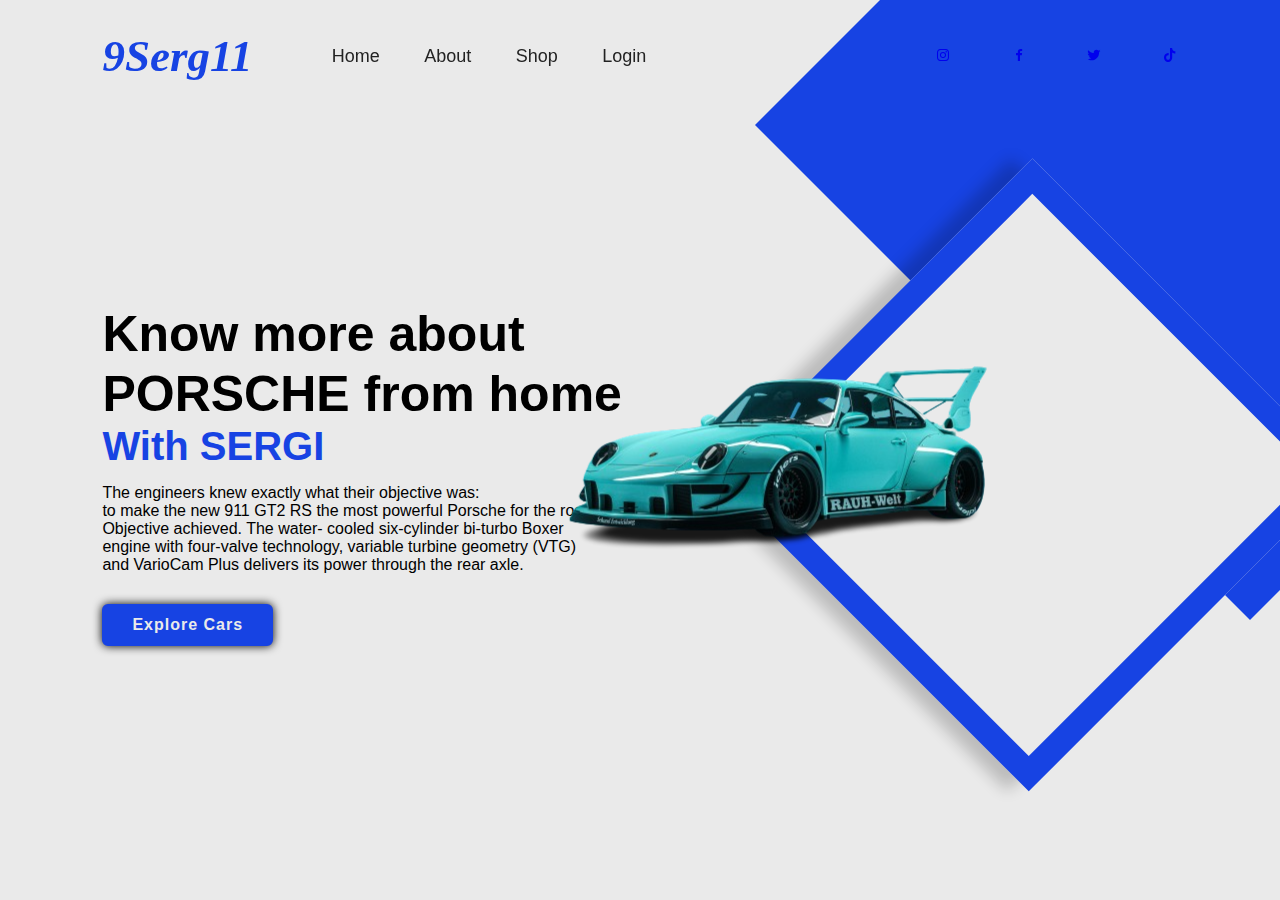
<file: index.html>
<!DOCTYPE html>
<html lang="en">

<head>
  <meta charset="UTF-8">

  <link rel="stylesheet" href="cars.css">
  <link href='https://unpkg.com/boxicons@2.1.4/css/boxicons.min.css' rel='stylesheet'>
  <title>Document</title>
</head>

<body>
  <header class="header">
    <a href="index.html" class="logo">9Serg11</a>
   

    <nav class="navbar">
      <a href="index.html" class="active">Home</a>
      <a href="about.html">About</a>
      <a href="shop.html">Shop</a>
      <a href="login.html">Login</a>
    </nav>
    <div class="social-media"></div>
    <a href="#"><i class='bx bxl-instagram'></i></a>
    <a href="#"><i class='bx bxl-facebook'></i></a>
    <a href="#"><i class='bx bxl-twitter'></i></a>
    <a href="#"><i class='bx bxl-tiktok'></i></a>

  </header>

  <section class="home">
    <div class="home-content">
      <h1>Know more about PORSCHE from home</h1>
      <h3>With SERGI</h3>
      <p>The engineers knew exactly what their objective was: <br> to make the new 911 GT2 RS the most powerful Porsche
        for the road. <br> Objective achieved. The water- cooled six-cylinder bi-turbo Boxer <br> engine with four-valve
        technology, variable turbine geometry (VTG) <br> and VarioCam Plus delivers its power through the rear axle.</p>
      <a href="explore.html" class="btn">Explore Cars</a>
    </div>


    <div class="home-img">
      <div class="rhombus">
        <img src="images/home.png" alt="">
      </div>
    </div>
    <div class="rhombus2"></div>
  </section>
</body>

</html>
</file>
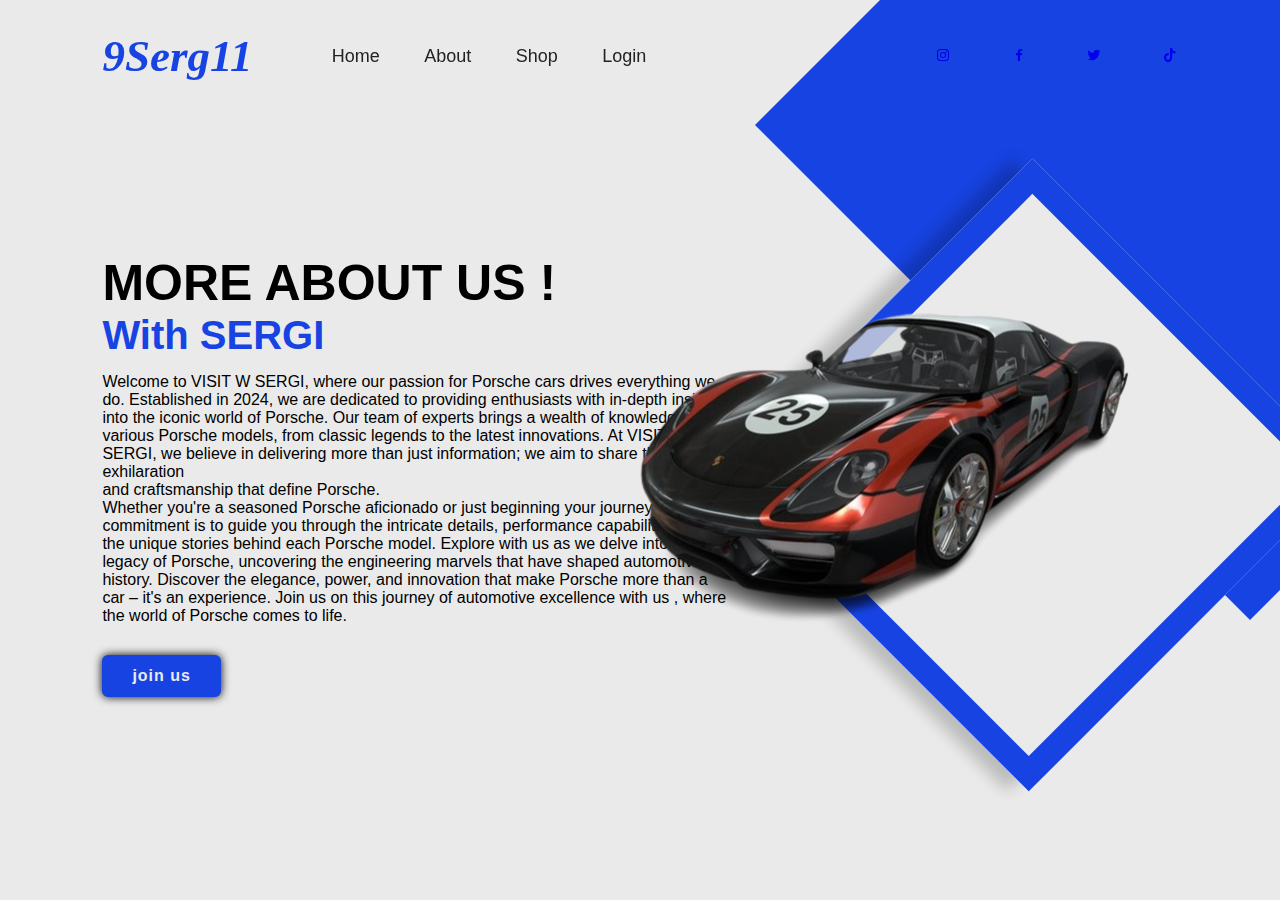
<file: about.html>
<!DOCTYPE html>
<html lang="en">

<head>
  <meta charset="UTF-8">

  <link rel="stylesheet" href="cars.css">
  <link href='https://unpkg.com/boxicons@2.1.4/css/boxicons.min.css' rel='stylesheet'>
  <title>Document</title>
</head>

<body>
  <header class="header">
    <a href="index.html" class="logo">9Serg11</a>
   

    <nav class="navbar">
      <a href="index.html" class="active">Home</a>
      <a href="about.html">About</a>
      <a href="shop.html">Shop</a>
      <a href="login.html">Login</a>
    </nav>
    <div class="social-media"></div>
    <a href="#"><i class='bx bxl-instagram'></i></a>
    <a href="#"><i class='bx bxl-facebook'></i></a>
    <a href="#"><i class='bx bxl-twitter'></i></a>
    <a href="#"><i class='bx bxl-tiktok'></i></a>

  </header>

  <section class="home">
    <div class="home-content">
      <h1>MORE ABOUT US !</h1>
      <h3>With SERGI</h3>
      <p>Welcome to VISIT W SERGI, where our passion for Porsche cars drives everything we do. Established in 2024, we are dedicated to providing enthusiasts with in-depth insights into the iconic world of Porsche. Our team of experts brings a wealth of knowledge about various Porsche models, from classic legends to the latest innovations.

        At VISIT W SERGI, we believe in delivering more than just information; we aim to share the exhilaration <br> and  craftsmanship that define Porsche. <br> Whether you're a seasoned Porsche aficionado or just beginning your journey, our commitment is to guide you through the intricate details, performance capabilities, and the unique stories behind each Porsche model.
        
        Explore with us as we delve into the legacy of Porsche, uncovering the engineering marvels that have shaped automotive history. Discover the elegance, power, and innovation that make Porsche more than a car – it's an experience.
        
        Join us on this journey of automotive excellence with us , where the world of Porsche comes to life.</p>
      <a href="login.html" class="btn">join us</a>
    </div>


    <div class="home-img">
      <div class="rhombus">
        <img src="images/3dabt-removebg-preview.png" alt="">
      </div>
    </div>
    <div class="rhombus2"></div>
  </section>
</body>

</html>
</file>
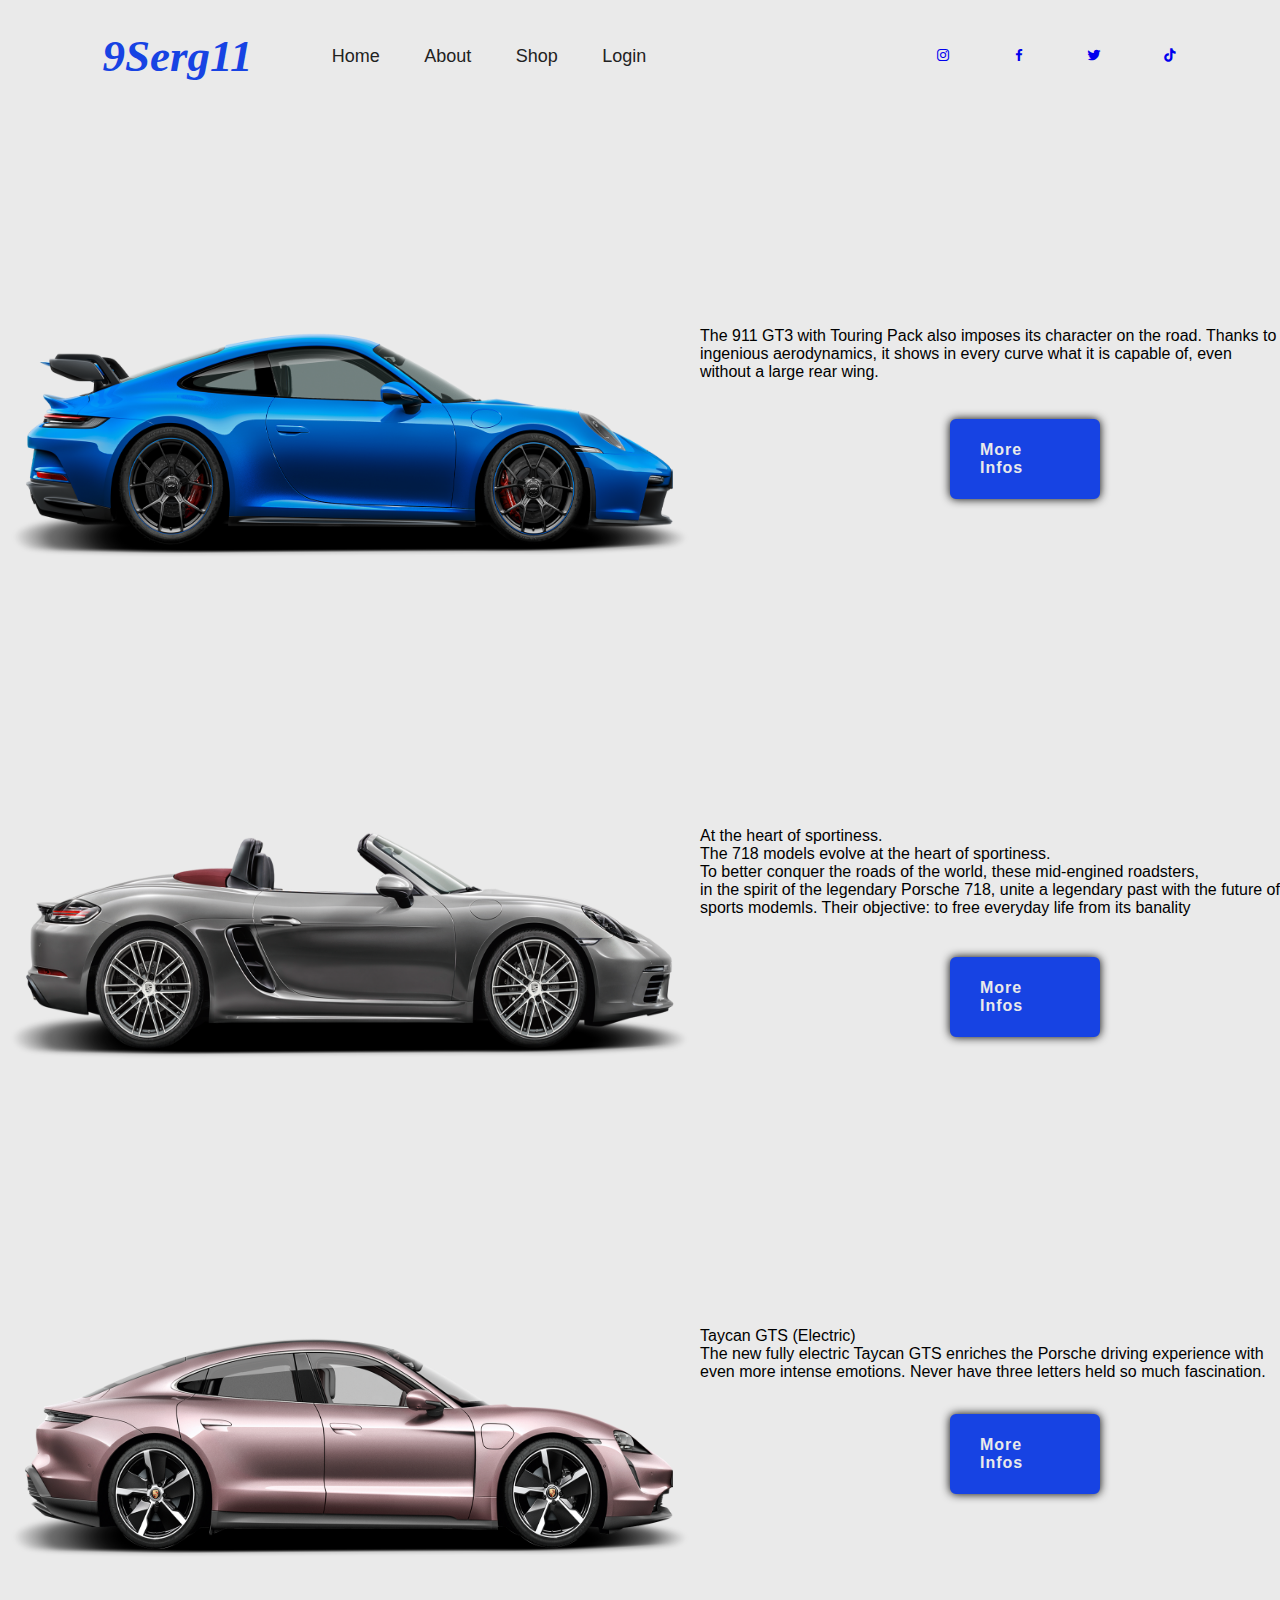
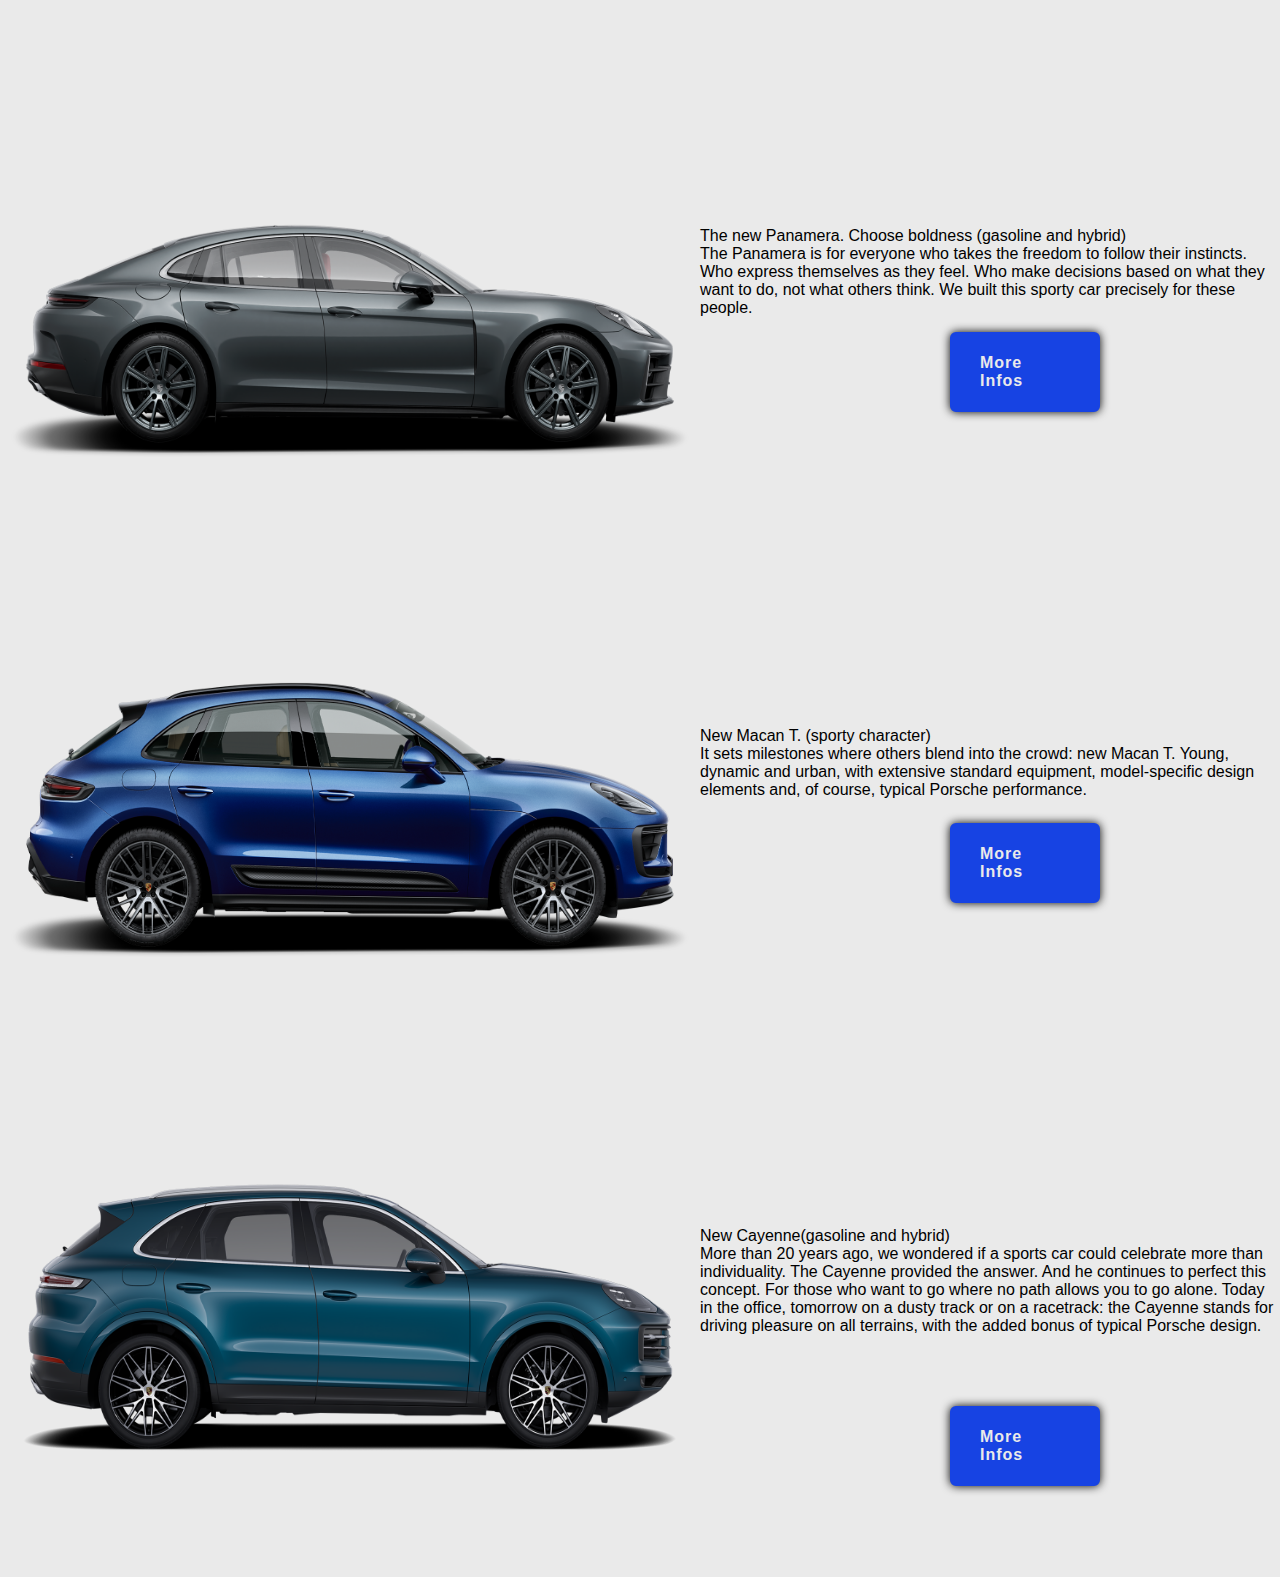
<file: explore.html>
<!DOCTYPE html>
<html lang="en">

<head>
  <meta charset="UTF-8">

  <link rel="stylesheet" href="explore..css">
  <link href='https://unpkg.com/boxicons@2.1.4/css/boxicons.min.css' rel='stylesheet'>
  <title>Document</title>
</head>

<body>
  <header class="header">
    <a href="index.html" class="logo">9Serg11</a>

    <nav class="navbar">
      <a href="index.html" class="active">Home</a>
      <a href="about.html">About</a>
      <a href="shop.html">Shop</a>
      <a href="login.html">Login</a>


    </nav>
    <div class="social-media"></div>
    <a href="#"><i class='bx bxl-instagram'></i></a>
    <a href="#"><i class='bx bxl-facebook'></i></a>
    <a href="#"><i class='bx bxl-twitter'></i></a>
    <a href="#"><i class='bx bxl-tiktok'></i></a>

  </header>

  <div class="cars">
    <div class="car1">
      <img src="images/porsche-model1.png" alt="1">
      <div class="item">
        <p>The 911 GT3 with Touring Pack also imposes its character on the road. Thanks to ingenious aerodynamics,
          it shows in every curve what it is capable of, even without a large rear wing.
        </p>
        <a href="https://www.porsche.com/france/models/911/911-gt3-models/911-gt3/" id="bttn">More Infos</a>
      </div>
    </div>
    <div class="car1">
      <img src="images/porsche718.png" alt="">
      <div class="item2">
        <p>At the heart of sportiness. <br>The 718 models evolve at the heart of sportiness. <br> To better conquer the
          roads of the world, these mid-engined roadsters, <br> in the spirit of the legendary Porsche 718, unite a
          legendary past with the future of sports modemls. Their objective: to free everyday life from its banality</p>

        <a href="https://www.porsche.com/middle-east/fr/_morocco_/models/718/718-models/718-boxster/" id="bttn2">More
          Infos</a>
      </div>
    </div>
      <div class="car1">
        <img src="images/taycan.png" alt="">
        <div class="item3">
        <p>Taycan GTS (Electric) <br>
          The new fully electric Taycan GTS enriches the Porsche driving experience with even more intense emotions. Never have three letters held so much fascination.</p>
        <a href="https://www.porsche.com/middle-east/fr/_morocco_/models/taycan/taycan-models/taycan/" id="bttn3">More Infos</a>
        </div>
      </div>
      <div class="car1">
        <img src="images/porsche-panamera.png" alt="">
        <div class="item4">
        <p>The new Panamera. Choose boldness (gasoline and hybrid) <br>
          The Panamera is for everyone who takes the freedom to follow their instincts. Who express themselves as they feel. Who make decisions based on what they want to do, not what others think. We built this sporty car precisely for these people.</p>
        <a href="https://www.porsche.com/middle-east/fr/_morocco_/models/panamera/panamera-models/panamera/" id="bttn4">More Infos</a>
        </div>
      </div>
      <div class="car1">
        <img src="images/macan.png" alt="">
        <div class="item5">
        <p>New Macan T. (sporty character) <br>
          It sets milestones where others blend into the crowd: new Macan T.
Young, dynamic and urban, with extensive standard equipment, model-specific design elements and, of course, typical Porsche performance.</p>
        <a href="https://www.porsche.com/middle-east/fr/_morocco_/models/macan/macan-models/macan/" id="bttn5">More Infos</a>
        </div>
      </div>
      <div class="car1">
        <img src="images/cayenne.png" alt="">
        <div class="item6">
        <p>New Cayenne(gasoline and hybrid) <br>
          More than 20 years ago, we wondered if a sports car could celebrate more than individuality. The Cayenne provided the answer. And he continues to perfect this concept. For those who want to go where no path allows you to go alone.
          Today in the office, tomorrow on a dusty track or on a racetrack: the Cayenne stands for driving pleasure on all terrains, with the added bonus of typical Porsche design.</p>
        <a href="https://www.porsche.com/middle-east/fr/_morocco_/models/cayenne/cayenne-models/" id="bttn6">More Infos</a>
        </div>
      </div>

    </div>


</body>

</html>
</file>
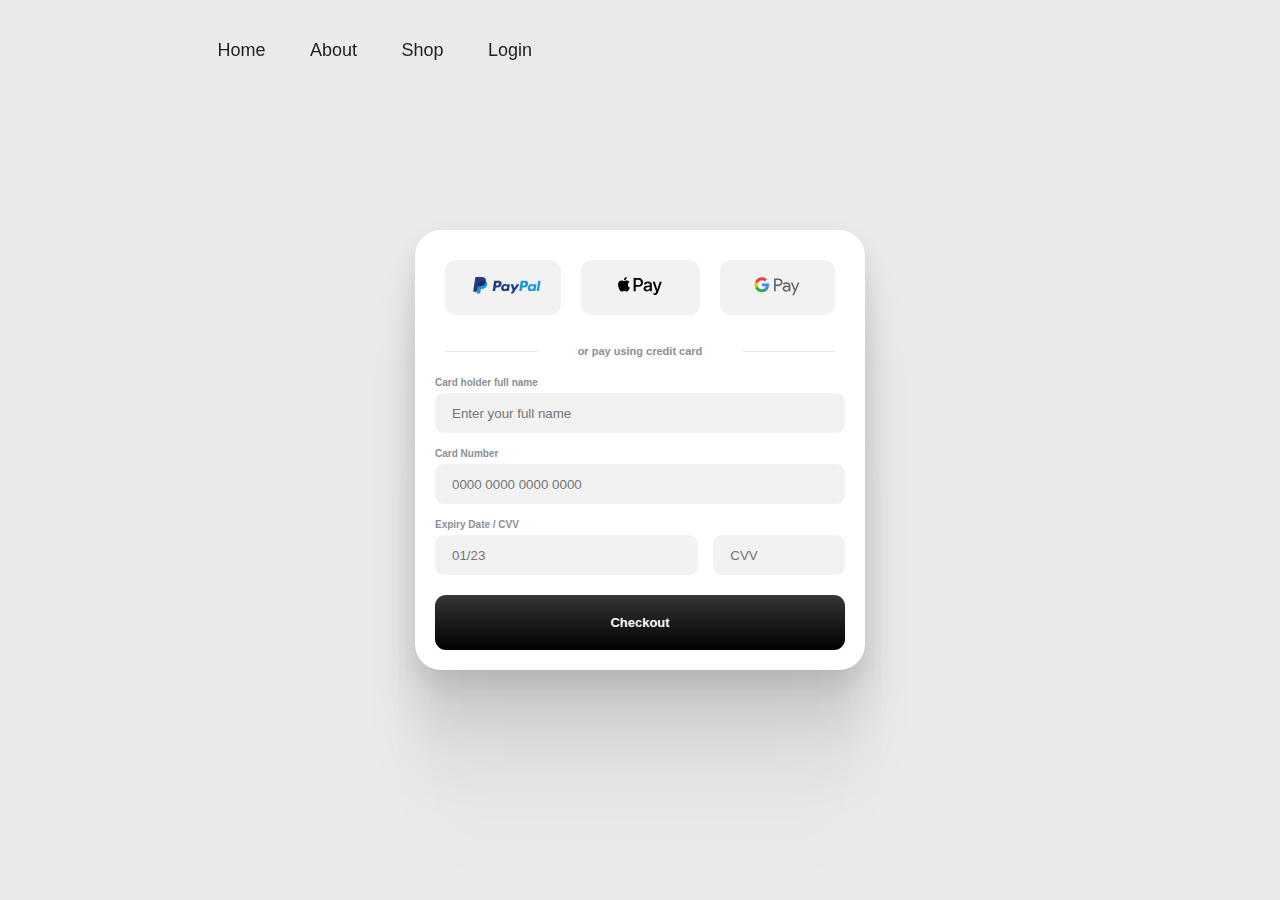
<file: pay.html>
<!DOCTYPE html>
<html lang="en">
<head>
    <meta charset="UTF-8">
    <link rel="stylesheet" href="pay.css">
    <title>Document</title>
</head>
<body>
    <header class="header">
        <a href="index.html" class="logo" >
          
        </a>

        <nav class="navbar">
            <a href="index.html" class="active">Home</a>
            <a href="about.html">About</a>
            <a href="shop.html">Shop</a>
            <a href="login.html">Login</a>
        </nav>
        <div class="social-media"></div>
        <a href="#"><i class='bx bxl-instagram'></i></a>
        <a href="#"><i class='bx bxl-facebook'></i></a>
        <a href="#"><i class='bx bxl-twitter'></i></a>
        <a href="#"><i class='bx bxl-tiktok'></i></a>

    </header>
    <body>
        <div class="modal">
            <form class="form">
              <div class="payment--options">
                <button name="paypal" type="button">
                  <svg xml:space="preserve" viewBox="0 0 124 33" height="33px" width="124px" y="0px" x="0px" id="Layer_1" version="1.1" xmlns:xlink="http://www.w3.org/1999/xlink" xmlns="http://www.w3.org/2000/svg">
            <path d="M46.211,6.749h-6.839c-0.468,0-0.866,0.34-0.939,0.802l-2.766,17.537c-0.055,0.346,0.213,0.658,0.564,0.658  h3.265c0.468,0,0.866-0.34,0.939-0.803l0.746-4.73c0.072-0.463,0.471-0.803,0.938-0.803h2.165c4.505,0,7.105-2.18,7.784-6.5  c0.306-1.89,0.013-3.375-0.872-4.415C50.224,7.353,48.5,6.749,46.211,6.749z M47,13.154c-0.374,2.454-2.249,2.454-4.062,2.454  h-1.032l0.724-4.583c0.043-0.277,0.283-0.481,0.563-0.481h0.473c1.235,0,2.4,0,3.002,0.704C47.027,11.668,47.137,12.292,47,13.154z" fill="#253B80"></path>
            <path d="M66.654,13.075h-3.275c-0.279,0-0.52,0.204-0.563,0.481l-0.145,0.916l-0.229-0.332  c-0.709-1.029-2.29-1.373-3.868-1.373c-3.619,0-6.71,2.741-7.312,6.586c-0.313,1.918,0.132,3.752,1.22,5.031  c0.998,1.176,2.426,1.666,4.125,1.666c2.916,0,4.533-1.875,4.533-1.875l-0.146,0.91c-0.055,0.348,0.213,0.66,0.562,0.66h2.95  c0.469,0,0.865-0.34,0.939-0.803l1.77-11.209C67.271,13.388,67.004,13.075,66.654,13.075z M62.089,19.449  c-0.316,1.871-1.801,3.127-3.695,3.127c-0.951,0-1.711-0.305-2.199-0.883c-0.484-0.574-0.668-1.391-0.514-2.301  c0.295-1.855,1.805-3.152,3.67-3.152c0.93,0,1.686,0.309,2.184,0.892C62.034,17.721,62.232,18.543,62.089,19.449z" fill="#253B80"></path>
            <path d="M84.096,13.075h-3.291c-0.314,0-0.609,0.156-0.787,0.417l-4.539,6.686l-1.924-6.425  c-0.121-0.402-0.492-0.678-0.912-0.678h-3.234c-0.393,0-0.666,0.384-0.541,0.754l3.625,10.638l-3.408,4.811  c-0.268,0.379,0.002,0.9,0.465,0.9h3.287c0.312,0,0.604-0.152,0.781-0.408L84.564,13.97C84.826,13.592,84.557,13.075,84.096,13.075z" fill="#253B80"></path>
            <path d="M94.992,6.749h-6.84c-0.467,0-0.865,0.34-0.938,0.802l-2.766,17.537c-0.055,0.346,0.213,0.658,0.562,0.658  h3.51c0.326,0,0.605-0.238,0.656-0.562l0.785-4.971c0.072-0.463,0.471-0.803,0.938-0.803h2.164c4.506,0,7.105-2.18,7.785-6.5  c0.307-1.89,0.012-3.375-0.873-4.415C99.004,7.353,97.281,6.749,94.992,6.749z M95.781,13.154c-0.373,2.454-2.248,2.454-4.062,2.454  h-1.031l0.725-4.583c0.043-0.277,0.281-0.481,0.562-0.481h0.473c1.234,0,2.4,0,3.002,0.704  C95.809,11.668,95.918,12.292,95.781,13.154z" fill="#179BD7"></path>
            <path d="M115.434,13.075h-3.273c-0.281,0-0.52,0.204-0.562,0.481l-0.145,0.916l-0.23-0.332  c-0.709-1.029-2.289-1.373-3.867-1.373c-3.619,0-6.709,2.741-7.311,6.586c-0.312,1.918,0.131,3.752,1.219,5.031  c1,1.176,2.426,1.666,4.125,1.666c2.916,0,4.533-1.875,4.533-1.875l-0.146,0.91c-0.055,0.348,0.213,0.66,0.564,0.66h2.949  c0.467,0,0.865-0.34,0.938-0.803l1.771-11.209C116.053,13.388,115.785,13.075,115.434,13.075z M110.869,19.449  c-0.314,1.871-1.801,3.127-3.695,3.127c-0.949,0-1.711-0.305-2.199-0.883c-0.484-0.574-0.666-1.391-0.514-2.301  c0.297-1.855,1.805-3.152,3.67-3.152c0.93,0,1.686,0.309,2.184,0.892C110.816,17.721,111.014,18.543,110.869,19.449z" fill="#179BD7"></path>
            <path d="M119.295,7.23l-2.807,17.858c-0.055,0.346,0.213,0.658,0.562,0.658h2.822c0.469,0,0.867-0.34,0.939-0.803  l2.768-17.536c0.055-0.346-0.213-0.659-0.562-0.659h-3.16C119.578,6.749,119.338,6.953,119.295,7.23z" fill="#179BD7"></path>
            <path d="M7.266,29.154l0.523-3.322l-1.165-0.027H1.061L4.927,1.292C4.939,1.218,4.978,1.149,5.035,1.1  c0.057-0.049,0.13-0.076,0.206-0.076h9.38c3.114,0,5.263,0.648,6.385,1.927c0.526,0.6,0.861,1.227,1.023,1.917  c0.17,0.724,0.173,1.589,0.007,2.644l-0.012,0.077v0.676l0.526,0.298c0.443,0.235,0.795,0.504,1.065,0.812  c0.45,0.513,0.741,1.165,0.864,1.938c0.127,0.795,0.085,1.741-0.123,2.812c-0.24,1.232-0.628,2.305-1.152,3.183  c-0.482,0.809-1.096,1.48-1.825,2c-0.696,0.494-1.523,0.869-2.458,1.109c-0.906,0.236-1.939,0.355-3.072,0.355h-0.73  c-0.522,0-1.029,0.188-1.427,0.525c-0.399,0.344-0.663,0.814-0.744,1.328l-0.055,0.299l-0.924,5.855l-0.042,0.215  c-0.011,0.068-0.03,0.102-0.058,0.125c-0.025,0.021-0.061,0.035-0.096,0.035H7.266z" fill="#253B80"></path>
            <path d="M23.048,7.667L23.048,7.667L23.048,7.667c-0.028,0.179-0.06,0.362-0.096,0.55  c-1.237,6.351-5.469,8.545-10.874,8.545H9.326c-0.661,0-1.218,0.48-1.321,1.132l0,0l0,0L6.596,26.83l-0.399,2.533  c-0.067,0.428,0.263,0.814,0.695,0.814h4.881c0.578,0,1.069-0.42,1.16-0.99l0.048-0.248l0.919-5.832l0.059-0.32  c0.09-0.572,0.582-0.992,1.16-0.992h0.73c4.729,0,8.431-1.92,9.513-7.476c0.452-2.321,0.218-4.259-0.978-5.622  C24.022,8.286,23.573,7.945,23.048,7.667z" fill="#179BD7"></path>
            <path d="M21.754,7.151c-0.189-0.055-0.384-0.105-0.584-0.15c-0.201-0.044-0.407-0.083-0.619-0.117  c-0.742-0.12-1.555-0.177-2.426-0.177h-7.352c-0.181,0-0.353,0.041-0.507,0.115C9.927,6.985,9.675,7.306,9.614,7.699L8.05,17.605  l-0.045,0.289c0.103-0.652,0.66-1.132,1.321-1.132h2.752c5.405,0,9.637-2.195,10.874-8.545c0.037-0.188,0.068-0.371,0.096-0.55  c-0.313-0.166-0.652-0.308-1.017-0.429C21.941,7.208,21.848,7.179,21.754,7.151z" fill="#222D65"></path>
            <path d="M9.614,7.699c0.061-0.393,0.313-0.714,0.652-0.876c0.155-0.074,0.326-0.115,0.507-0.115h7.352  c0.871,0,1.684,0.057,2.426,0.177c0.212,0.034,0.418,0.073,0.619,0.117c0.2,0.045,0.395,0.095,0.584,0.15  c0.094,0.028,0.187,0.057,0.278,0.086c0.365,0.121,0.704,0.264,1.017,0.429c0.368-2.347-0.003-3.945-1.272-5.392  C20.378,0.682,17.853,0,14.622,0h-9.38c-0.66,0-1.223,0.48-1.325,1.133L0.01,25.898c-0.077,0.49,0.301,0.932,0.795,0.932h5.791  l1.454-9.225L9.614,7.699z" fill="#253B80"></path>
                  </svg>
                </button>
                <button name="apple-pay" type="button">
                  <svg xml:space="preserve" viewBox="0 0 512 210.2" y="0px" x="0px" id="Layer_1" version="1.1" xmlns:xlink="http://www.w3.org/1999/xlink" xmlns="http://www.w3.org/2000/svg">
            <path d="M93.6,27.1C87.6,34.2,78,39.8,68.4,39c-1.2-9.6,3.5-19.8,9-26.1c6-7.3,16.5-12.5,25-12.9  C103.4,10,99.5,19.8,93.6,27.1 M102.3,40.9c-13.9-0.8-25.8,7.9-32.4,7.9c-6.7,0-16.8-7.5-27.8-7.3c-14.3,0.2-27.6,8.3-34.9,21.2  c-15,25.8-3.9,64,10.6,85c7.1,10.4,15.6,21.8,26.8,21.4c10.6-0.4,14.8-6.9,27.6-6.9c12.9,0,16.6,6.9,27.8,6.7  c11.6-0.2,18.9-10.4,26-20.8c8.1-11.8,11.4-23.3,11.6-23.9c-0.2-0.2-22.4-8.7-22.6-34.3c-0.2-21.4,17.5-31.6,18.3-32.2  C123.3,42.9,107.7,41.3,102.3,40.9 M182.6,11.9v155.9h24.2v-53.3h33.5c30.6,0,52.1-21,52.1-51.4c0-30.4-21.1-51.2-51.3-51.2H182.6z   M206.8,32.3h27.9c21,0,33,11.2,33,30.9c0,19.7-12,31-33.1,31h-27.8V32.3z M336.6,169c15.2,0,29.3-7.7,35.7-19.9h0.5v18.7h22.4V90.2  c0-22.5-18-37-45.7-37c-25.7,0-44.7,14.7-45.4,34.9h21.8c1.8-9.6,10.7-15.9,22.9-15.9c14.8,0,23.1,6.9,23.1,19.6v8.6l-30.2,1.8  c-28.1,1.7-43.3,13.2-43.3,33.2C298.4,155.6,314.1,169,336.6,169z M343.1,150.5c-12.9,0-21.1-6.2-21.1-15.7c0-9.8,7.9-15.5,23-16.4  l26.9-1.7v8.8C371.9,140.1,359.5,150.5,343.1,150.5z M425.1,210.2c23.6,0,34.7-9,44.4-36.3L512,54.7h-24.6l-28.5,92.1h-0.5  l-28.5-92.1h-25.3l41,113.5l-2.2,6.9c-3.7,11.7-9.7,16.2-20.4,16.2c-1.9,0-5.6-0.2-7.1-0.4v18.7C417.3,210,423.3,210.2,425.1,210.2z" id="XMLID_34_"></path>
            <g>
            </g>
            <g>
            </g>
            <g>
            </g>
            <g>
            </g>
            <g>
            </g>
            <g>
            </g>
                  </svg>
                </button>
                <button name="google-pay" type="button">
             <svg fill="none" viewBox="0 0 80 39" height="39" width="80" xmlns="http://www.w3.org/2000/svg">
            <g clip-path="url(#clip0_134_34)">
            <path fill="#5F6368" d="M37.8 19.7V29H34.8V6H42.6C44.5 6 46.3001 6.7 47.7001 8C49.1001 9.2 49.8 11 49.8 12.9C49.8 14.8 49.1001 16.5 47.7001 17.8C46.3001 19.1 44.6 19.8 42.6 19.8L37.8 19.7ZM37.8 8.8V16.8H42.8C43.9 16.8 45.0001 16.4 45.7001 15.6C47.3001 14.1 47.3 11.6 45.8 10.1L45.7001 10C44.9001 9.2 43.9 8.7 42.8 8.8H37.8Z"></path>
            <path fill="#5F6368" d="M56.7001 12.8C58.9001 12.8 60.6001 13.4 61.9001 14.6C63.2001 15.8 63.8 17.4 63.8 19.4V29H61V26.8H60.9001C59.7001 28.6 58 29.5 56 29.5C54.3 29.5 52.8 29 51.6 28C50.5 27 49.8 25.6 49.8 24.1C49.8 22.5 50.4 21.2 51.6 20.2C52.8 19.2 54.5 18.8 56.5 18.8C58.3 18.8 59.7 19.1 60.8 19.8V19.1C60.8 18.1 60.4 17.1 59.6 16.5C58.8 15.8 57.8001 15.4 56.7001 15.4C55.0001 15.4 53.7 16.1 52.8 17.5L50.2001 15.9C51.8001 13.8 53.9001 12.8 56.7001 12.8ZM52.9001 24.2C52.9001 25 53.3001 25.7 53.9001 26.1C54.6001 26.6 55.4001 26.9 56.2001 26.9C57.4001 26.9 58.6 26.4 59.5 25.5C60.5 24.6 61 23.5 61 22.3C60.1 21.6 58.8 21.2 57.1 21.2C55.9 21.2 54.9 21.5 54.1 22.1C53.3 22.6 52.9001 23.3 52.9001 24.2Z"></path>
            <path fill="#5F6368" d="M80 13.3L70.1 36H67.1L70.8 28.1L64.3 13.4H67.5L72.2 24.7H72.3L76.9 13.4H80V13.3Z"></path>
            <path fill="#4285F4" d="M25.9 17.7C25.9 16.8 25.8 15.9 25.7 15H13.2V20.1H20.3C20 21.7 19.1 23.2 17.7 24.1V27.4H22C24.5 25.1 25.9 21.7 25.9 17.7Z"></path>
            <path fill="#34A853" d="M13.1999 30.5999C16.7999 30.5999 19.7999 29.3999 21.9999 27.3999L17.6999 24.0999C16.4999 24.8999 14.9999 25.3999 13.1999 25.3999C9.7999 25.3999 6.7999 23.0999 5.7999 19.8999H1.3999V23.2999C3.6999 27.7999 8.1999 30.5999 13.1999 30.5999Z"></path>
            <path fill="#FBBC04" d="M5.8001 19.8999C5.2001 18.2999 5.2001 16.4999 5.8001 14.7999V11.3999H1.4001C-0.499902 15.0999 -0.499902 19.4999 1.4001 23.2999L5.8001 19.8999Z"></path>
            <path fill="#EA4335" d="M13.2 9.39996C15.1 9.39996 16.9 10.1 18.3 11.4L22.1 7.59996C19.7 5.39996 16.5 4.09996 13.3 4.19996C8.3 4.19996 3.7 6.99996 1.5 11.5L5.9 14.9C6.8 11.7 9.8 9.39996 13.2 9.39996Z"></path>
            </g>
            <defs>
            <clipPath id="clip0_134_34">
            <rect fill="white" height="38.1" width="80"></rect>
            </clipPath>
            </defs>
            </svg>
                </button>
              </div>
              <div class="separator">
                <hr class="line">
                <p>or pay using credit card</p>
                <hr class="line">
              </div>
              <div class="credit-card-info--form">
                <div class="input_container">
                  <label for="password_field" class="input_label">Card holder full name</label>
                  <input id="password_field" class="input_field" type="text" name="input-name" title="Inpit title" placeholder="Enter your full name">
                </div>
                <div class="input_container">
                  <label for="password_field" class="input_label">Card Number</label>
                  <input id="password_field" class="input_field" type="number" name="input-name" title="Inpit title" placeholder="0000 0000 0000 0000">
                </div>
                <div class="input_container">
                  <label for="password_field" class="input_label">Expiry Date / CVV</label>
                  <div class="split">
                  <input id="password_field" class="input_field" type="text" name="input-name" title="Expiry Date" placeholder="01/23">
                  <input id="password_field" class="input_field" type="number" name="cvv" title="CVV" placeholder="CVV">
                </div>
                </div>
              </div>
                <button class="purchase--btn">Checkout</button>
            </form>
            </div>
    
</body>
</html>
</file>
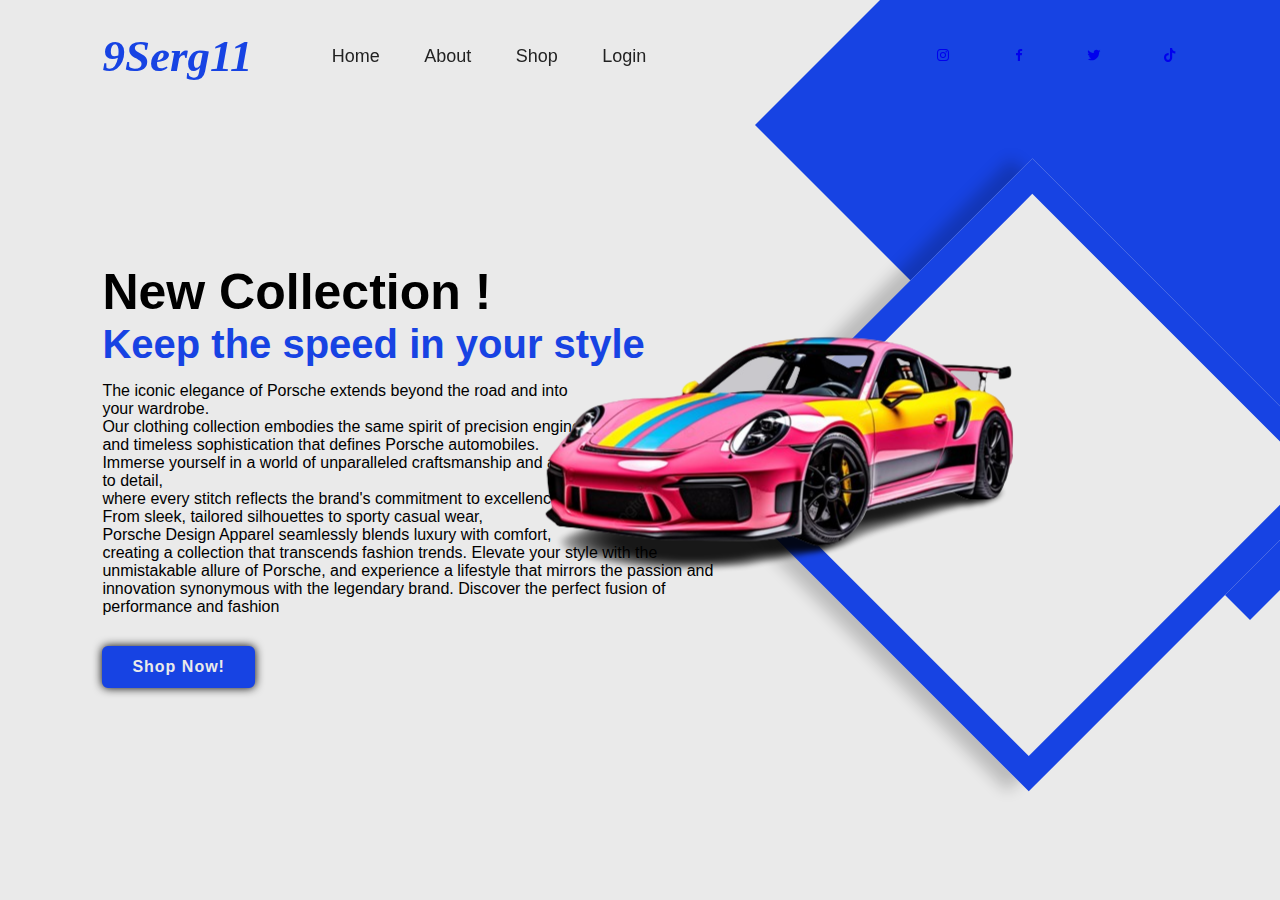
<file: shop.html>
<!DOCTYPE html>
<html lang="en">

<head>
    <meta charset="UTF-8">

    <link rel="stylesheet" href="shop.css">
    <link href='https://unpkg.com/boxicons@2.1.4/css/boxicons.min.css' rel='stylesheet'>
    <title>Document</title>
</head>

<body>
    <header class="header">
        <a href="index.html" class="logo">
           9Serg11
        </a>

        <nav class="navbar">
            <a href="index.html" class="active">Home</a>
            <a href="about.html">About</a>
            <a href="shop.html">Shop</a>
            <a href="login.html">Login</a>
        </nav>
        <div class="social-media"></div>
        <a href="#"><i class='bx bxl-instagram'></i></a>
        <a href="#"><i class='bx bxl-facebook'></i></a>
        <a href="#"><i class='bx bxl-twitter'></i></a>
        <a href="#"><i class='bx bxl-tiktok'></i></a>

    </header>
    <section class="home">
        <div class="home-content">
            <h1>New Collection !</h1>
            <h3>Keep the speed in your style</h3>
            <p> The iconic elegance of Porsche extends beyond the road and into  <br> your wardrobe. <br> Our clothing collection embodies the same spirit of precision engineering <br> and timeless sophistication that defines Porsche automobiles. <br> Immerse yourself in a world of unparalleled craftsmanship and attention <br> to detail, <br>where every stitch reflects the brand's commitment to excellence. <br> From sleek, tailored silhouettes to sporty casual wear, <br> Porsche Design Apparel seamlessly blends luxury  with comfort, <br> creating a collection that transcends fashion trends. Elevate your style with the unmistakable allure of Porsche, and experience a lifestyle that mirrors the passion and innovation synonymous with the legendary brand. Discover the perfect fusion of performance and fashion </p>
            <a href="shopping.html" class="btn">Shop Now!</a>
        </div>


        <div class="home-img">
            <div class="rhombus">
                <img src="images/shop-removebg-preview.png" alt="">
            </div>
        </div>
        <div class="rhombus2"></div>
    </section>
</file>
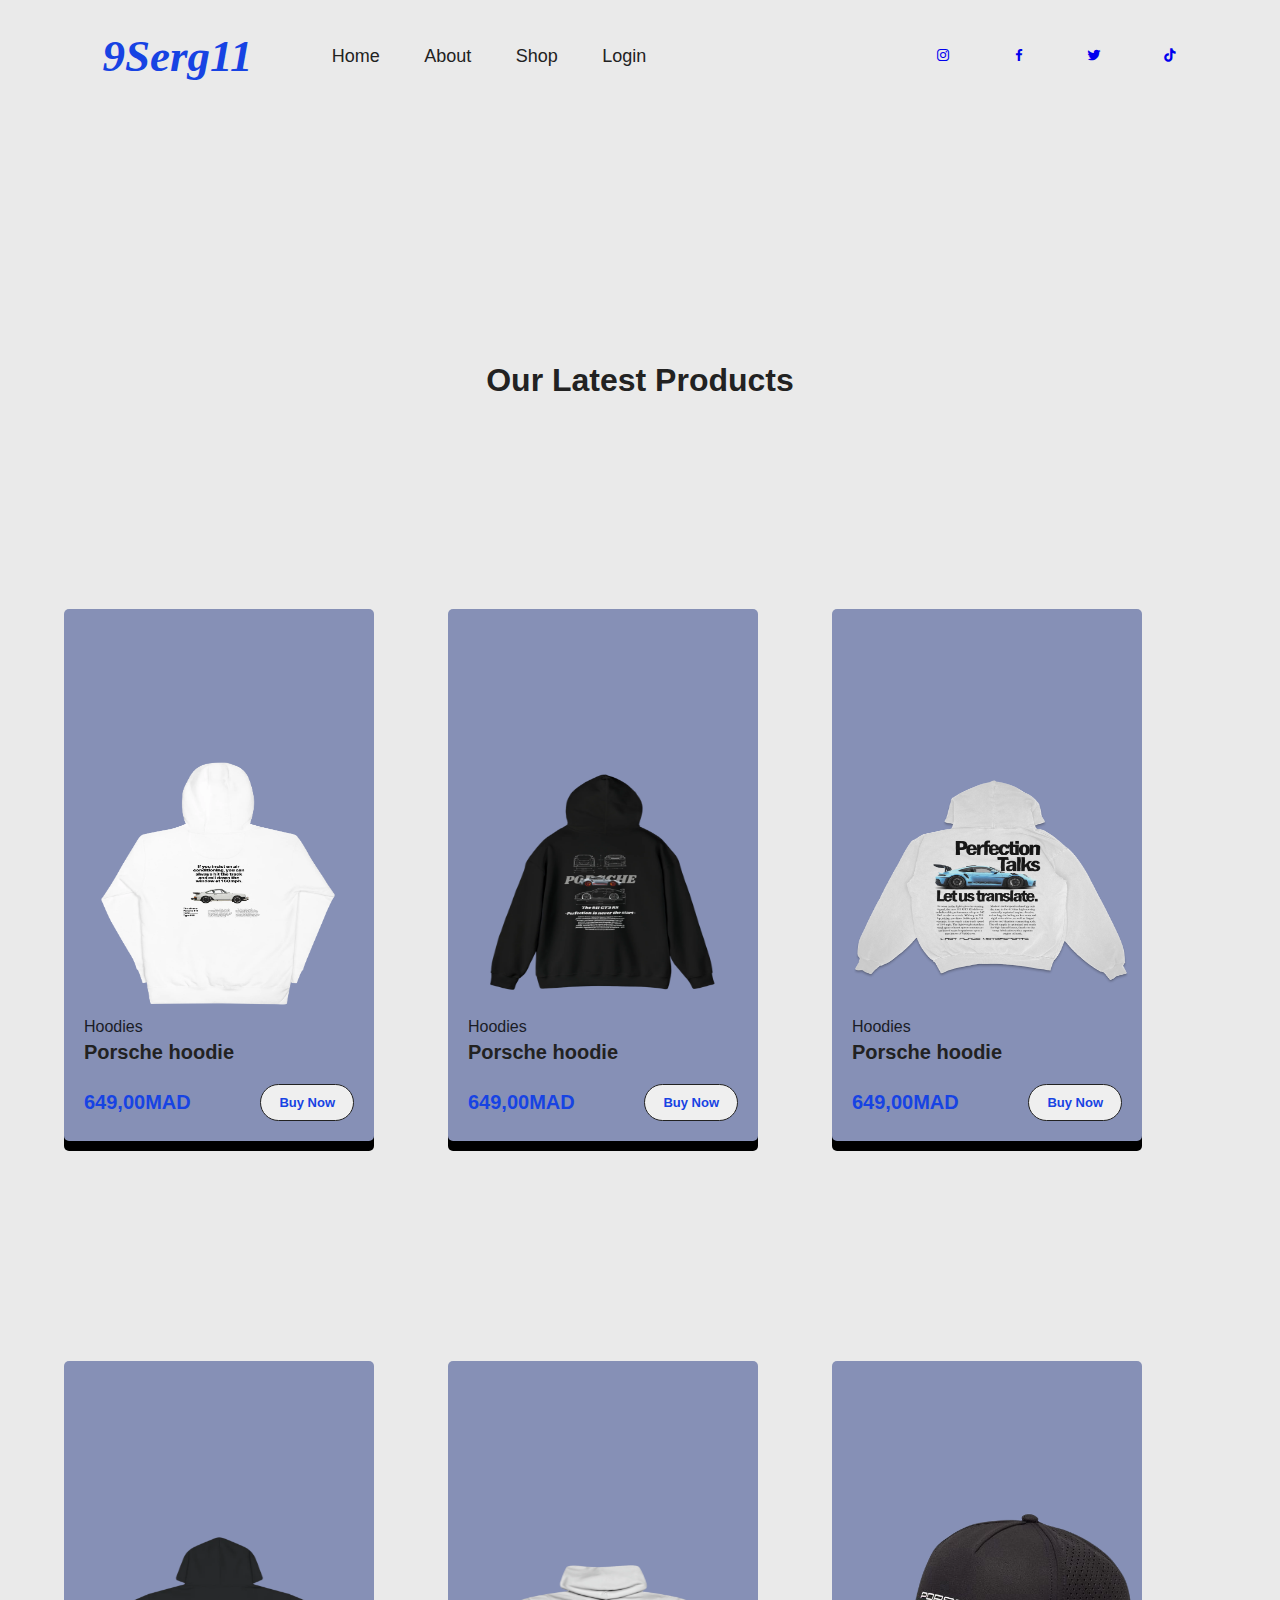
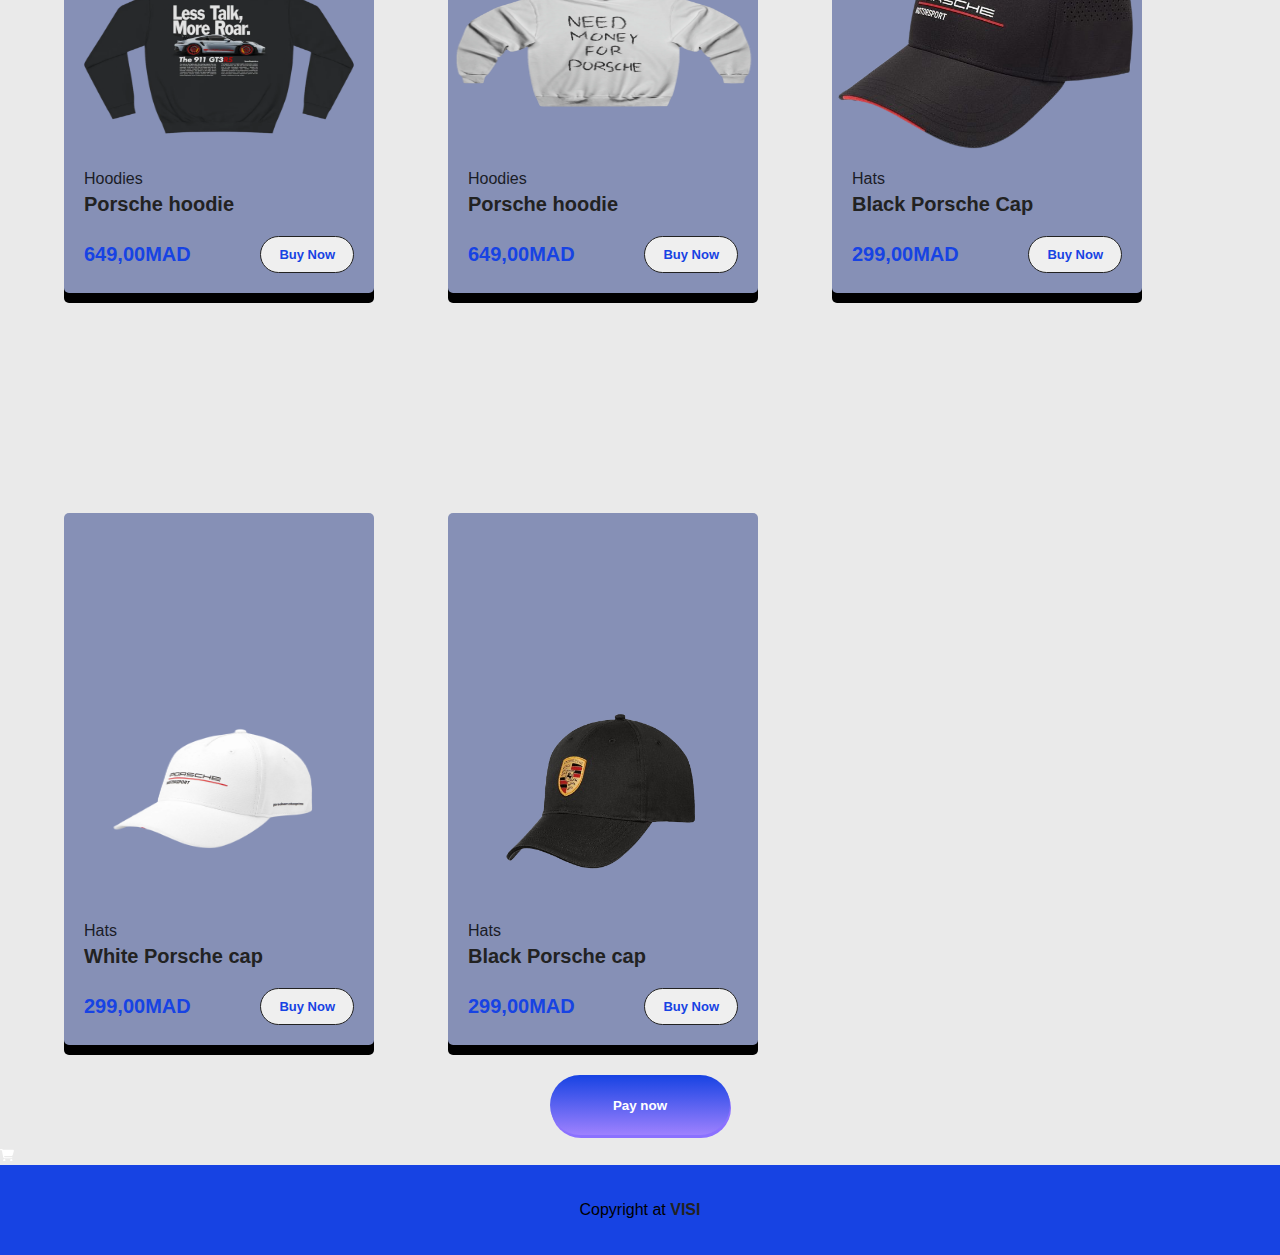
<file: shopping.html>
<!DOCTYPE html>
<html lang="en">

<head>
    <meta charset="UTF-8">

    <link rel="stylesheet" href="shopping.css">
    <link href='https://unpkg.com/boxicons@2.1.4/css/boxicons.min.css' rel='stylesheet'>
    <title>Document</title>
</head>

<body>
    <header class="header">
        <a href="index.html" class="logo">
            9Serg11
        </a>

        <nav class="navbar">
            <a href="index.html" class="active">Home</a>
            <a href="about.html">About</a>
            <a href="shop.html">Shop</a>
            <a href="login.html">Login</a>
        </nav>
        <div class="social-media"></div>
        <a href="#"><i class='bx bxl-instagram'></i></a>
        <a href="#"><i class='bx bxl-facebook'></i></a>
        <a href="#"><i class='bx bxl-twitter'></i></a>
        <a href="#"><i class='bx bxl-tiktok'></i></a>

    </header>
    <h1 class="pheading">Our Latest Products</h1>

    <section class="sec">
        <div class="products">

            <!--debut -->
            <div class="card">
                <div class="img"> <img src="images/hoodie1.png" alt=""></div>
                <div class="desc">Hoodies</div>
                <div class="title">Porsche hoodie</div>
                <div class="box">
                    <div class="price">649,00MAD</div>
                    <button class="btn">Buy Now</button>
                </div>
            </div>
            <!--fin-->
            <!--debut -->
            <div class="card">
                <div class="img"> <img src="images/blackhoooodie (1).png" alt=""></div>
                <div class="desc">Hoodies</div>
                <div class="title">Porsche hoodie</div>
                <div class="box">
                    <div class="price">649,00MAD</div>
                    <button class="btn">Buy Now</button>
                </div>
            </div>
            <!--fin-->
            <!--debut -->
            <div class="card">
                <div class="img"> <img src="images/hoodie5.png" alt=""></div>
                <div class="desc">Hoodies</div>
                <div class="title">Porsche hoodie</div>
                <div class="box">
                    <div class="price">649,00MAD</div>
                    <button class="btn">Buy Now</button>
                </div>
            </div>
            <!--fin-->
            <!--debut -->
            <div class="card">
                <div class="img"> <img src="images/less (1).png" alt=""></div>
                <div class="desc">Hoodies</div>
                <div class="title">Porsche hoodie</div>
                <div class="box">
                    <div class="price">649,00MAD</div>
                    <button class="btn">Buy Now</button>
                </div>
            </div>
            <!--fin-->
            <!--debut -->
            <div class="card">
                <div class="img"> <img src="images/needmon (2).png" alt=""></div>
                <div class="desc">Hoodies</div>
                <div class="title">Porsche hoodie</div>
                <div class="box">
                    <div class="price">649,00MAD</div>
                    <button class="btn">Buy Now</button>
                </div>
            </div>
            <!--fin-->
            <!--debut -->
            <div class="card">
                <div class="img"> <img src="images/cap2b-removebg-preview.png" alt=""></div>
                <div class="desc">Hats</div>
                <div class="title">Black Porsche Cap</div>
                <div class="box">
                    <div class="price">299,00MAD</div>
                    <button class="btn">Buy Now</button>
                </div>
            </div>
            <!--fin-->
            <!--debut -->
            <div class="card">
                <div class="img"> <img src="images/capwhite-PhotoRoom.png-PhotoRoom.png" alt=""></div>
                <div class="desc">Hats</div>
                <div class="title">White Porsche cap </div>
                <div class="box">
                    <div class="price">299,00MAD</div>
                    <button class="btn">Buy Now</button>
                </div>
            </div>
            <!--fin-->
            <!--debut -->
            <div class="card">
                <div class="img"> <img src="images/cap1-removebg-preview.png" alt=""></div>
                <div class="desc">Hats</div>
                <div class="title">Black Porsche cap</div>
                <div class="box">
                    <div class="price">299,00MAD</div>
                    <button class="btn">Buy Now</button>
                </div>
            </div>
            <!--fin-->


        </div>

    </section>

    <a href="pay.html" class="pay"><button class="buttonn" >Pay now</button></a>
        
        <svg class="cartIcon" viewBox="0 0 576 512"><path d="M0 24C0 10.7 10.7 0 24 0H69.5c22 0 41.5 12.8 50.6 32h411c26.3 0 45.5 25 38.6 50.4l-41 152.3c-8.5 31.4-37 53.3-69.5 53.3H170.7l5.4 28.5c2.2 11.3 12.1 19.5 23.6 19.5H488c13.3 0 24 10.7 24 24s-10.7 24-24 24H199.7c-34.6 0-64.3-24.6-70.7-58.5L77.4 54.5c-.7-3.8-4-6.5-7.9-6.5H24C10.7 48 0 37.3 0 24zM128 464a48 48 0 1 1 96 0 48 48 0 1 1 -96 0zm336-48a48 48 0 1 1 0 96 48 48 0 1 1 0-96z"></path></svg>
       </button>
    <footer>
       <p>Copyright at <a href="#">VISI</a></p>
    </footer>
</file>
<file: cars.css>
*{
    margin: 0;
    padding: 0;
    box-sizing: border-box;
    font-family:'Segoe UI', Tahoma, Geneva, Verdana, sans-serif;
}


body{
    background:#eaeaea;

}
.header{
    position: fixed;
    top: 0;
    left: 0;
    width: 100%;
    padding:30px 8%;

    background: transparent;
    display: flex;
    justify-content: space-between;
    align-items: center;
    z-index:100;

}
.logo{
    font-size: 45px;
    color:#1743e3;
    text-decoration:none;
    font-weight: 600;
    font-style: italic;
    font-family:fantasy;
   
 
   
}
.navbar a {
        display: inline-block;
        font-size:18px;
        color: #222;
        text-decoration: none;
        font-weight: 500;
        margin: 0 20px;
        transition: 2s;
}
.navbar a:hover,
.navbar a:active {
    color: #1743e3;
}
.social-media{
    display: flex;
    justify-content: space-between;
    width: 150px;
    height: 40px;
    
}
.social-media a {
    display: inline-flex;
    justify-content: center;
    align-items: center;
    width: 40px;
    height: 40px;
    background: transparent;
    border: 2px solid transparent;
    text-decoration: none;
    transform: rotate(45deg);
    transition: 0.5s;
}

.social-media:hover {
    border-color:#eaeaea;


}



.social-media a i {
    font-size: 24px;
    color: red;
    transform: rotate(-45deg);

}

.home{
    position: relative;
    width:100%;
    height: 100vh;
    display: flex;
    justify-content: space-between;
    align-items: center;
    padding: 50px 8% 0;
    overflow: hidden;
}

.home-content{
    max-width: 630px;

}
.home-content h1 {
    font-size: 50px;
    line-height: 1.2;
    transition: 1s;

}
.home-content h1:hover{
    color: rgb(45, 209, 209);
}

.home-content h3{
    font-size: 40px;
    color: #1743e3;

}

.home-content p {
    font: size 16px;
    margin: 15px 0 30px;

}
.btn{
    display: inline-block;
    padding: 10px 28px;
    background: #1743e3;
    border: 2px solid #1743e3;
    border-radius: 6px;
    box-shadow: 0 0 10px black;
    font-size: 16px;
    color: #eaeaea;
    letter-spacing: 1px;
    text-decoration: none;
    font-weight: 600;
}

.btn:hover {
    background: transparent;
    color: #1743e3;

}

.home-img {
    position: relative;
    right:-7%;
    width: 450px;
    height: 450px;
    transform:rotate(45deg) ;
}
.home-img .rhombus {
    position: absolute;
    width: 100%;
    height: 100%;
    background: #eaeaea;
    border: 25px solid #1743e3;
    box-shadow: -15px 15px 15px rgb(0, 0, 0, .2);
}
.home-img .rhombus img{
    position: absolute;
    top: 110px;
    left:-250px ;
    max-width: 750px;
    transform: rotate(-45deg);
    margin-right: 85%;
}

.home .rhombus2{
    position: absolute;
    top:-25%;
    right: -25%;
    width:700px;
    height: 700px;
    background: #1743e3;
    transform: rotate(45deg);
    z-index:-1;

}
</file>
<file: explore..css>
*{
    margin: 0;
    padding: 0;
    box-sizing: border-box;
    font-family:'Segoe UI', Tahoma, Geneva, Verdana, sans-serif;
}


body{
    background:#eaeaea;
    

}
.header{
    
    top: 0;
    left: 0;
    width: 100%;
    padding:30px 8%;

   
    display: flex;
    justify-content: space-between;
    align-items: center;
    z-index:100;

}
.logo{
    font-size: 45px;
    color:#1743e3;
    text-decoration:none;
    font-weight: 600;
    font-style: italic;
    font-family:fantasy;
 
   
}
.navbar a {
        display: inline-block;
        font-size:18px;
        color: #222;
        text-decoration: none;
        font-weight: 500;
        margin: 0 20px;
        transition: 2s;
}
.navbar a:hover,
.navbar a:active {
    color: #eaeaea;
}
.social-media{
    display: flex;
    justify-content: space-between;
    width: 150px;
    height: 40px;
   
}
.social-media a {
    display: inline-flex;
    justify-content: center;
    align-items: center;
    width: 40px;
    height: 40px;
    background: transparent;
    border: 2px solid transparent;
    text-decoration: none;
    transform: rotate(45deg);
    transition: 0.5s;
}

.social-media:hover {
    border-color:#eaeaea;


}



.social-media a i {
    font-size: 24px;
    color: red;
    transform: rotate(-45deg);

}





.cars{
    display:grid;
    padding-top: 65px;
}
.car1 {
     display: flex;
     width: auto;
     height:500px;
}
.cars img{
    height: 450px;
    width: 700px;


}
.cars p{
    padding-top: 150px;
}

.item a{
    display: inline-block;
    padding: 20px 28px ;
    background: #1743e3;
    border: 2px solid #1743e3;
    border-radius: 6px;
    box-shadow: 0 0 10px black;
    font-size: 16px;
    color: #eaeaea;
    letter-spacing: 1px;
    text-decoration: none;
    font-weight: 600;
    height: 80px;
    width: 150px;
    
    
    
}


.item a:hover {
    background: transparent;
    color: #1743e3;
}
.item{
    display:grid;

}
#bttn{
   margin-left: 250px;
   margin-bottom: 140px;
}

.item2 a{
    display: inline-block;
    padding: 20px 28px ;
    background: #1743e3;
    border: 2px solid #1743e3;
    border-radius: 6px;
    box-shadow: 0 0 10px black;
    font-size: 16px;
    color: #eaeaea;
    letter-spacing: 1px;
    text-decoration: none;
    font-weight: 600;
    height: 80px;
    width: 150px;
    
    
    
}


.item2 a:hover {
    background: transparent;
    color: #1743e3;
}
.item2{
    display:grid;

}

#bttn2{
    margin-left: 250px;
    margin-bottom: 100px;
 }
 .item3 a{
    display: inline-block;
    padding: 20px 28px ;
    background: #1743e3;
    border: 2px solid #1743e3;
    border-radius: 6px;
    box-shadow: 0 0 10px black;
    font-size: 16px;
    color: #eaeaea;
    letter-spacing: 1px;
    text-decoration: none;
    font-weight: 600;
    height: 80px;
    width: 150px;
    
    
    
}


.item3 a:hover {
    background: transparent;
    color: #1743e3;
}
.item3{
    display:grid;

}

#bttn3{
    margin-left: 250px;
    margin-bottom: 150px;
 }
 .item4 a{
    display: inline-block;
    padding: 20px 28px ;
    background: #1743e3;
    border: 2px solid #1743e3;
    border-radius: 6px;
    box-shadow: 0 0 10px black;
    font-size: 16px;
    color: #eaeaea;
    letter-spacing: 1px;
    text-decoration: none;
    font-weight: 600;
    height: 80px;
    width: 150px;
    
    
    
}


.item4 a:hover {
    background: transparent;
    color: #1743e3;
}
.item4{
    display:grid;

}

#bttn4{
    margin-left: 250px;
    margin-bottom: 150px;
 }
 .item5 a{
    display: inline-block;
    padding: 20px 28px ;
    background: #1743e3;
    border: 2px solid #1743e3;
    border-radius: 6px;
    box-shadow: 0 0 10px black;
    font-size: 16px;
    color: #eaeaea;
    letter-spacing: 1px;
    text-decoration: none;
    font-weight: 600;
    height: 80px;
    width: 150px;
    
    
    
}


.item5 a:hover {
    background: transparent;
    color: #1743e3;
}
.item5{
    display:grid;

}

#bttn5{
    margin-left: 250px;
    margin-bottom: 150px;
 }
 .item6 a{
    display: inline-block;
    padding: 20px 28px ;
    background: #1743e3;
    border: 2px solid #1743e3;
    border-radius: 6px;
    box-shadow: 0 0 10px black;
    font-size: 16px;
    color: #eaeaea;
    letter-spacing: 1px;
    text-decoration: none;
    font-weight: 600;
    height: 80px;
    width: 150px;
    
    
    
}


.item6 a:hover {
    background: transparent;
    color: #1743e3;
}
.item6{
    display:grid;

}

#bttn6{
    margin-left: 250px;
    margin-bottom: 20px;
 }
</file>
<file: pay.css>
*{
    margin: 0;
    padding: 0;
    box-sizing: border-box;
    font-family:'Segoe UI', Tahoma, Geneva, Verdana, sans-serif;
}


body{
    background:#eaeaea;
    min-height: 100vh;
    align-items: center;
    display: flex;
    justify-content: center;
    
    

}
.header{
    position: fixed;
    top: 0;
    left: 0;
    width: 100%;
    padding:30px 8%;
    background:transparent;
    display: flex;
    justify-content: space-between;
    align-items: center;
    z-index:100;

}

.logo img{
    width: 350px;
    height: 250px;

   
 
   
}
.navbar a {
        display: inline-block;
        font-size:18px;
        color: #222;
        text-decoration: none;
        font-weight: 500;
        margin: 0 20px;
        transition: 2s;
}
.navbar a:hover,
.navbar a:active {
    color: #1743e3;
}
.social-media{
    display: flex;
    justify-content: space-between;
    width: 150px;
    height: 40px;
   
}
.social-media a {
    display: inline-flex;
    justify-content: center;
    align-items: center;
    width: 40px;
    height: 40px;
    background: transparent;
    border: 2px solid transparent;
    text-decoration: none;
    transform: rotate(45deg);
    transition: 0.5s;
}

.social-media:hover {
    border-color:#eaeaea;


}



.social-media a i {
    font-size: 24px;
    color: red;
    transform: rotate(-45deg);

}

.modal {
    width: fit-content;
    height: fit-content;
    background: #FFFFFF;
    box-shadow: 0px 187px 75px rgba(0, 0, 0, 0.01), 0px 105px 63px rgba(0, 0, 0, 0.05), 0px 47px 47px rgba(0, 0, 0, 0.09), 0px 12px 26px rgba(0, 0, 0, 0.1), 0px 0px 0px rgba(0, 0, 0, 0.1);
    border-radius: 26px;
    max-width: 450px;
  }
  
  .form {
    display: flex;
    flex-direction: column;
    gap: 20px;
    padding: 20px;
  }
  
  .payment--options {
    width: calc(100% - 40px);
    display: grid;
    grid-template-columns: 33% 34% 33%;
    gap: 20px;
    padding: 10px;
  }
  
  .payment--options button {
    height: 55px;
    background: #F2F2F2;
    border-radius: 11px;
    padding: 0;
    border: 0;
    outline: none;
  }
  
  .payment--options button svg {
    height: 18px;
  }
  
  .payment--options button:last-child svg {
    height: 22px;
  }
  
  .separator {
    width: calc(100% - 20px);
    display: grid;
    grid-template-columns: 1fr 2fr 1fr;
    gap: 10px;
    color: #8B8E98;
    margin: 0 10px;
  }
  
  .separator > p {
    word-break: keep-all;
    display: block;
    text-align: center;
    font-weight: 600;
    font-size: 11px;
    margin: auto;
  }
  
  .separator .line {
    display: inline-block;
    width: 100%;
    height: 1px;
    border: 0;
    background-color: #e8e8e8;
    margin: auto;
  }
  
  .credit-card-info--form {
    display: flex;
    flex-direction: column;
    gap: 15px;
  }
  
  .input_container {
    width: 100%;
    height: fit-content;
    display: flex;
    flex-direction: column;
    gap: 5px;
  }
  
  .split {
    display: grid;
    grid-template-columns: 4fr 2fr;
    gap: 15px;
  }
  
  .split input {
    width: 100%;
  }
  
  .input_label {
    font-size: 10px;
    color: #8B8E98;
    font-weight: 600;
  }
  
  .input_field {
    width: auto;
    height: 40px;
    padding: 0 0 0 16px;
    border-radius: 9px;
    outline: none;
    background-color: #F2F2F2;
    border: 1px solid #e5e5e500;
    transition: all 0.3s cubic-bezier(0.15, 0.83, 0.66, 1);
  }
  
  .input_field:focus {
    border: 1px solid transparent;
    box-shadow: 0px 0px 0px 2px #242424;
    background-color: transparent;
  }
  
  .purchase--btn {
    height: 55px;
    background: #F2F2F2;
    border-radius: 11px;
    border: 0;
    outline: none;
    color: #ffffff;
    font-size: 13px;
    font-weight: 700;
    background: linear-gradient(180deg, #363636 0%, #1B1B1B 50%, #000000 100%);
    box-shadow: 0px 0px 0px 0px #FFFFFF, 0px 0px 0px 0px #000000;
    transition: all 0.3s cubic-bezier(0.15, 0.83, 0.66, 1);
  }
  
  .purchase--btn:hover {
    box-shadow: 0px 0px 0px 2px #FFFFFF, 0px 0px 0px 4px #0000003a;
  }
  
  /* Reset input number styles */
  .input_field::-webkit-outer-spin-button,
  .input_field::-webkit-inner-spin-button {
    -webkit-appearance: none;
    margin: 0;
  }
  
  .input_field[type=number] {
    -moz-appearance: textfield;
  }
</file>
<file: shop.css>
*{
    margin: 0;
    padding: 0;
    box-sizing: border-box;
    font-family:'Segoe UI', Tahoma, Geneva, Verdana, sans-serif;
}


body{
    background:#eaeaea;
    

}
.header{
    position: fixed;
    top: 0;
    left: 0;
    width: 100%;
    padding:30px 8%;

    background:transparent;
    display: flex;
    justify-content: space-between;
    align-items: center;
    z-index:100;

}
.logo{
    font-size: 45px;
    color:#1743e3;
    text-decoration:none;
    font-weight: 600;
    font-style: italic;
    font-family:fantasy;
}
.navbar a {
        display: inline-block;
        font-size:18px;
        color: #222;
        text-decoration: none;
        font-weight: 500;
        margin: 0 20px;
        transition: 2s;
}


.navbar a:hover,
.navbar a:active {
    color: #1743e3;
    
}
.social-media{
    display: flex;
    justify-content: space-between;
    width: 150px;
    height: 40px;
   
}
.social-media a {
    display: inline-flex;
    justify-content: center;
    align-items: center;
    width: 40px;
    height: 40px;
    background: transparent;
    border: 2px solid transparent;
    text-decoration: none;
    transform: rotate(45deg);
    transition: 0.5s;
}

.social-media:hover {
    border-color:#eaeaea;


}



.social-media a i {
    font-size: 24px;
    color: red;
    transform: rotate(-45deg);

}


.home{
    position: relative;
    width:100%;
    height: 100vh;
    display: flex;
    justify-content: space-between;
    align-items: center;
    padding: 50px 8% 0;
    overflow: hidden;
}

.home-content{
    max-width: 630px;

}
.home-content h1 {
    font-size: 50px;
    line-height: 1.2;
    transition: 1s;

}
.home-content h1:hover{
    color: rgb(240, 65, 152);
}

.home-content h3{
    font-size: 40px;
    color: #1743e3;

}

.home-content p {
    font: size 16px;
    margin: 15px 0 30px;

}
.btn{
    display: inline-block;
    padding: 10px 28px;
    background: #1743e3;
    border: 2px solid #1743e3;
    border-radius: 6px;
    box-shadow: 0 0 10px black;
    font-size: 16px;
    color: #eaeaea;
    letter-spacing: 1px;
    text-decoration: none;
    font-weight: 600;
}

.btn:hover {
    background: transparent;
    color: #1743e3;

}

.home-img {
    position: relative;
    right:-7%;
    width: 450px;
    height: 450px;
    transform:rotate(45deg) ;
}
.home-img .rhombus {
    position: absolute;
    width: 100%;
    height: 100%;
    background: #eaeaea;
    border: 25px solid #1743e3;
    box-shadow: -15px 15px 15px rgb(0, 0, 0, .2);
}
.home-img .rhombus img{
    position: absolute;
    top: 110px;
    left:-250px ;
    max-width: 750px;
    transform: rotate(-45deg);
    margin-right: 85%;
}

.home .rhombus2{
    position: absolute;
    top:-25%;
    right: -25%;
    width:700px;
    height: 700px;
    background: #1743e3;
    transform: rotate(45deg);
    z-index:-1;

}
</file>
<file: shopping.css>
*{
    margin: 0;
    padding: 0;
    box-sizing: border-box;
    font-family:'Segoe UI', Tahoma, Geneva, Verdana, sans-serif;
}


body{
    background:#eaeaea;
    

}
.header{
   
    top: 0;
    left: 0;
    width: 100%;
    padding:30px 8%;

    background:transparent;
    display: flex;
    justify-content: space-between;
    align-items: center;
    z-index:100;

}
.logo{
    font-size: 45px;
    color:#1743e3;
    text-decoration:none;
    font-weight: 600;
    font-style: italic;
    font-family:fantasy;
   
}
.navbar a {
        display: inline-block;
        font-size:18px;
        color: #222;
        text-decoration: none;
        font-weight: 500;
        margin: 0 20px;
        transition: 2s;
}
.navbar a:hover,
.navbar a:active {
    color: #1743e3;
}
.social-media{
    display: flex;
    justify-content: space-between;
    width: 150px;
    height: 40px;
   
}
.social-media a {
    display: inline-flex;
    justify-content: center;
    align-items: center;
    width: 40px;
    height: 40px;
    background: transparent;
    border: 2px solid transparent;
    text-decoration: none;
    transform: rotate(45deg);
    transition: 0.5s;
}

.social-media:hover {
    border-color:#eaeaea;


}



.social-media a i {
    font-size: 24px;
    color: red;
    transform: rotate(-45deg);

}
.pheading{
    text-align: center;
   margin-top: 250px;
    color: #222;
}

.sec{
    padding:10px 5%;

}

.products{
    display: grid;
    grid-template-columns: repeat(auto-fit,minmax(320px,1fr));
}

.products .card{
    width: 310px;
    background: #8690b6;
    
    box-shadow: 0 10px;
    border-radius: 5px;
  
  
   
    margin-bottom: 20px;
    margin-top: 200px;

}

.products .card img{
    height: 250px;
    width: 100%;
    margin-top: 150px;
    
}
.products .card .desc{
    padding: 5px 20px;
    opacity:0.8;

}

.products .card .title{
    font-weight: 900;
    font-size: 20px;
    color: #222;
    padding: 0 20px;

}

.products .card .box{
    display: flex;
    justify-content: space-between;
    align-items: center;
    padding:20px;

}

.products .card .box .price{
    color: #1743e3;
    font-size: 20px;
    font-weight: bold;
}

.products .card .box .btn{
    font-size: 13px;
    color: #1743e3;
    padding: 10px 18px;
    font-weight: 900;
    border: 1px solid #222;
    border-radius: 20px;
    transition: all 0.5s;


}

.products .card .box .btn:hover{
    cursor: pointer;
    background-color: #222;
    color: #8690b6;

}

footer{
    background-color: #1743e3;
    height: 10vh;


}
footer p{
    text-align: center;
    line-height: 10vh;

}
footer p a{
  text-decoration: none;
  color: #222;
  font-weight: bold;

}



.buttonn {
    width: 180px;
    height: 60px;
    background-image: linear-gradient( #1743e3, rgb(158, 129, 254));
    border: none;
    border-radius: 50px;
    color: rgb(255, 255, 255);
    font-weight: 600;
    display: flex;
    align-items: center;
    justify-content: center;
    gap: 5px;
    cursor: pointer;
    box-shadow: 1px 3px 0px rgb(139, 113, 255);
    transition-duration: .3s;
    margin: 0 auto 12px;
    
  }
  
  .cartIcon {
    width: 14px;
    height: fit-content;
  }
  
  .cartIcon path {
    fill: white;
  }
  
  .buttonn:active {
    transform: translate(2px ,0px);
    box-shadow: 0px 1px 0px rgb(139, 113, 255);
    padding-bottom: 1px;
  }
 .pay{
    text-decoration: none;

 }
</file>
